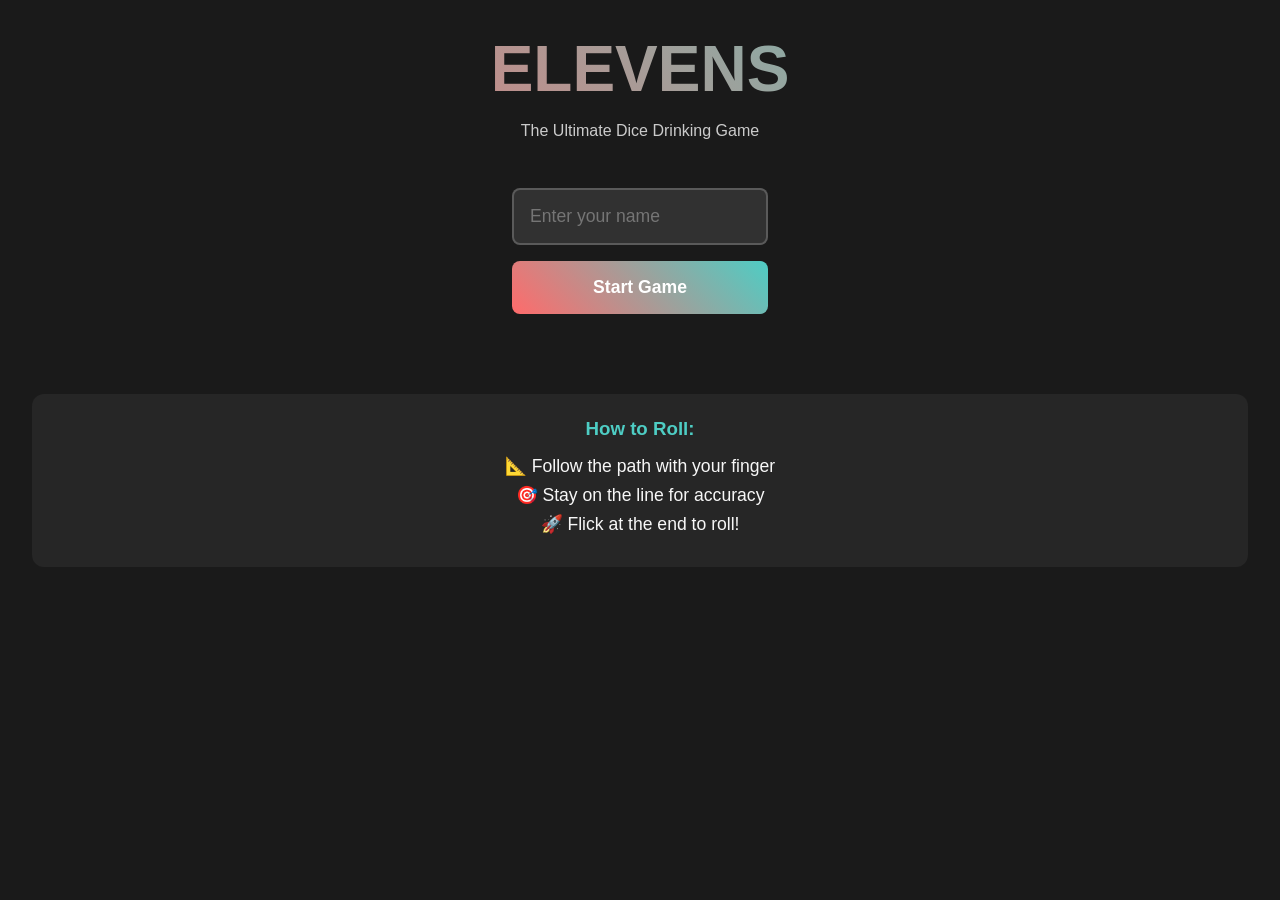
<file: index.html>
<!DOCTYPE html>
<html lang="en">
<head>
    <meta charset="UTF-8">
    <meta name="viewport" content="width=device-width, initial-scale=1.0, maximum-scale=1.0, user-scalable=no">
    <meta name="apple-mobile-web-app-capable" content="yes">
    <meta name="mobile-web-app-capable" content="yes">
    <meta name="theme-color" content="#1a1a1a">
    <title>Elevens - Dice Game</title>
    <link rel="stylesheet" href="styles.css">
</head>
<body>
    <div id="app">
        <div class="screen" id="home-screen">
            <h1 class="game-title">ELEVENS</h1>
            <p class="tagline">The Ultimate Dice Drinking Game</p>
            <div class="player-setup">
                <input type="text" id="player-name" placeholder="Enter your name" maxlength="20">
                <button id="start-btn" class="primary-btn">Start Game</button>
            </div>
            <div class="instructions">
                <h3>How to Roll:</h3>
                <p>📐 Follow the path with your finger</p>
                <p>🎯 Stay on the line for accuracy</p>
                <p>🚀 Flick at the end to roll!</p>
            </div>
        </div>

        <div class="screen hidden" id="game-screen">
            <div class="game-header">
                <div class="player-info">
                    <span id="current-player"></span>
                    <span id="roll-count">Rolls: 0</span>
                </div>
            </div>

            <div class="dice-container">
                <div class="dice" id="dice1">
                    <div class="face front">⚀</div>
                    <div class="face back">⚅</div>
                    <div class="face right">⚁</div>
                    <div class="face left">⚄</div>
                    <div class="face top">⚂</div>
                    <div class="face bottom">⚃</div>
                </div>
                <div class="dice" id="dice2">
                    <div class="face front">⚀</div>
                    <div class="face back">⚅</div>
                    <div class="face right">⚁</div>
                    <div class="face left">⚄</div>
                    <div class="face top">⚂</div>
                    <div class="face bottom">⚃</div>
                </div>
            </div>

            <div class="flick-area">
                <svg id="path-svg" viewBox="0 0 300 400">
                    <!-- Start point indicator -->
                    <circle cx="150" cy="350" r="15" fill="#4ecdc4" opacity="0.5"/>
                    <text x="150" y="380" text-anchor="middle" fill="#4ecdc4" font-size="14">START</text>
                    
                    <!-- End point indicator -->
                    <circle cx="150" cy="50" r="15" fill="#ff6b6b" opacity="0.5"/>
                    <text x="150" y="40" text-anchor="middle" fill="#ff6b6b" font-size="14">FLICK!</text>
                    
                    <!-- Guide path -->
                    <path id="guide-path" d="M 150 350 Q 100 250 150 150" 
                          stroke="#4ecdc4" 
                          stroke-width="30" 
                          fill="none" 
                          opacity="0.3"
                          stroke-linecap="round"/>
                    <!-- User's traced path -->
                    <path id="user-path" 
                          stroke="#ff6b6b" 
                          stroke-width="8" 
                          fill="none"/>
                </svg>
                
                <div class="accuracy-indicator">
                    <div class="accuracy-fill"></div>
                </div>
                
                <p id="flick-instruction">Trace the path and flick!</p>
            </div>

            <div class="result-display hidden" id="result">
                <h2 id="result-text"></h2>
                <p id="result-action"></p>
            </div>
        </div>
    </div>

    <script type="module" src="app.js"></script>
</body>
</html>
</file>
<file: styles.css>
:root {
    --primary: #ff6b6b;
    --secondary: #4ecdc4;
    --dark: #1a1a1a;
    --light: #f7f7f7;
    --success: #51cf66;
    --danger: #ff6b6b;
    --dice-size: 60px;
}

* {
    margin: 0;
    padding: 0;
    box-sizing: border-box;
}

body {
    font-family: -apple-system, BlinkMacSystemFont, 'Segoe UI', Roboto, sans-serif;
    background: var(--dark);
    color: var(--light);
    overflow: hidden;
    height: 100vh;
    touch-action: none;
    user-select: none;
    -webkit-user-select: none;
}

#app {
    height: 100vh;
    position: relative;
}

.screen {
    position: absolute;
    inset: 0;
    display: flex;
    flex-direction: column;
    padding: 2rem;
    transition: transform 0.3s ease;
}

.screen.hidden {
    transform: translateX(100%);
}

.game-title {
    font-size: 4rem;
    font-weight: 900;
    text-align: center;
    background: linear-gradient(45deg, var(--primary), var(--secondary));
    -webkit-background-clip: text;
    -webkit-text-fill-color: transparent;
    margin-bottom: 1rem;
}

.tagline {
    text-align: center;
    opacity: 0.8;
    margin-bottom: 3rem;
}

.player-setup {
    display: flex;
    flex-direction: column;
    gap: 1rem;
    max-width: 300px;
    margin: 0 auto 3rem;
}

input[type="text"] {
    padding: 1rem;
    font-size: 1.1rem;
    border: 2px solid rgba(255, 255, 255, 0.2);
    background: rgba(255, 255, 255, 0.1);
    color: var(--light);
    border-radius: 8px;
    outline: none;
}

input[type="text"]:focus {
    border-color: var(--primary);
}

.primary-btn {
    padding: 1rem 2rem;
    font-size: 1.1rem;
    font-weight: 600;
    background: linear-gradient(45deg, var(--primary), var(--secondary));
    color: white;
    border: none;
    border-radius: 8px;
    cursor: pointer;
    transition: transform 0.2s;
}

.primary-btn:active {
    transform: scale(0.95);
}

.instructions {
    background: rgba(255, 255, 255, 0.05);
    padding: 1.5rem;
    border-radius: 12px;
    text-align: center;
    margin-top: 2rem;
}

.instructions h3 {
    margin-bottom: 1rem;
    color: var(--secondary);
}

.instructions p {
    margin: 0.5rem 0;
    font-size: 1.1rem;
}

.game-header {
    display: flex;
    justify-content: space-between;
    align-items: center;
    margin-bottom: 1rem;
}

.player-info {
    display: flex;
    flex-direction: column;
    gap: 0.25rem;
}

.dice-container {
    position: absolute;
    top: 80px;
    left: 50%;
    transform: translateX(-50%);
    display: flex;
    gap: 2rem;
    perspective: 600px;
    z-index: 10;
}

.dice {
    width: var(--dice-size);
    height: var(--dice-size);
    position: relative;
    transform-style: preserve-3d;
    transition: transform 0.6s ease;
}

.dice.rolling {
    animation: roll 1.5s ease-out;
}

@keyframes roll {
    0% { transform: translateY(0) rotateX(0) rotateY(0); }
    50% { transform: translateY(-200px) rotateX(720deg) rotateY(720deg); }
    100% { transform: translateY(0) rotateX(1440deg) rotateY(1440deg); }
}

.face {
    position: absolute;
    width: var(--dice-size);
    height: var(--dice-size);
    background: white;
    color: var(--dark);
    display: flex;
    align-items: center;
    justify-content: center;
    font-size: 2rem;
    border-radius: 8px;
    box-shadow: inset 0 0 20px rgba(0,0,0,0.2);
}

.face.front { transform: translateZ(calc(var(--dice-size) / 2)); }
.face.back { transform: rotateY(180deg) translateZ(calc(var(--dice-size) / 2)); }
.face.right { transform: rotateY(90deg) translateZ(calc(var(--dice-size) / 2)); }
.face.left { transform: rotateY(-90deg) translateZ(calc(var(--dice-size) / 2)); }
.face.top { transform: rotateX(90deg) translateZ(calc(var(--dice-size) / 2)); }
.face.bottom { transform: rotateX(-90deg) translateZ(calc(var(--dice-size) / 2)); }

.flick-area {
    position: relative;
    flex: 1;
    display: flex;
    flex-direction: column;
    align-items: center;
    justify-content: center;
    margin-top: 120px;
}

#path-svg {
    width: 100%;
    max-width: 300px;
    height: 400px;
    touch-action: none;
    background: rgba(255, 255, 255, 0.02);
    border-radius: 8px;
}

.accuracy-indicator {
    width: 80%;
    max-width: 300px;
    height: 10px;
    background: rgba(255, 255, 255, 0.1);
    border-radius: 5px;
    overflow: hidden;
    margin-top: 1rem;
}

.accuracy-fill {
    height: 100%;
    width: 0%;
    background: linear-gradient(45deg, var(--primary), var(--secondary));
    transition: width 0.2s;
}

#flick-instruction {
    text-align: center;
    font-size: 1.2rem;
    opacity: 0.8;
    margin-top: 1rem;
}

.result-display {
    position: absolute;
    bottom: 2rem;
    left: 2rem;
    right: 2rem;
    background: rgba(255, 255, 255, 0.1);
    backdrop-filter: blur(10px);
    padding: 2rem;
    border-radius: 12px;
    text-align: center;
    transition: opacity 0.3s, transform 0.3s;
}

.result-display.hidden {
    opacity: 0;
    transform: translateY(20px);
}

#result-text {
    font-size: 2rem;
    margin-bottom: 0.5rem;
}

#result-action {
    font-size: 1.2rem;
    color: var(--secondary);
}

@media (max-width: 768px) {
    .game-title {
        font-size: 3rem;
    }
    
    .dice {
        --dice-size: 50px;
    }
}

@media (prefers-reduced-motion: reduce) {
    * {
        animation-duration: 0.01ms !important;
        animation-iteration-count: 1 !important;
        transition-duration: 0.01ms !important;
    }
}
</file>
